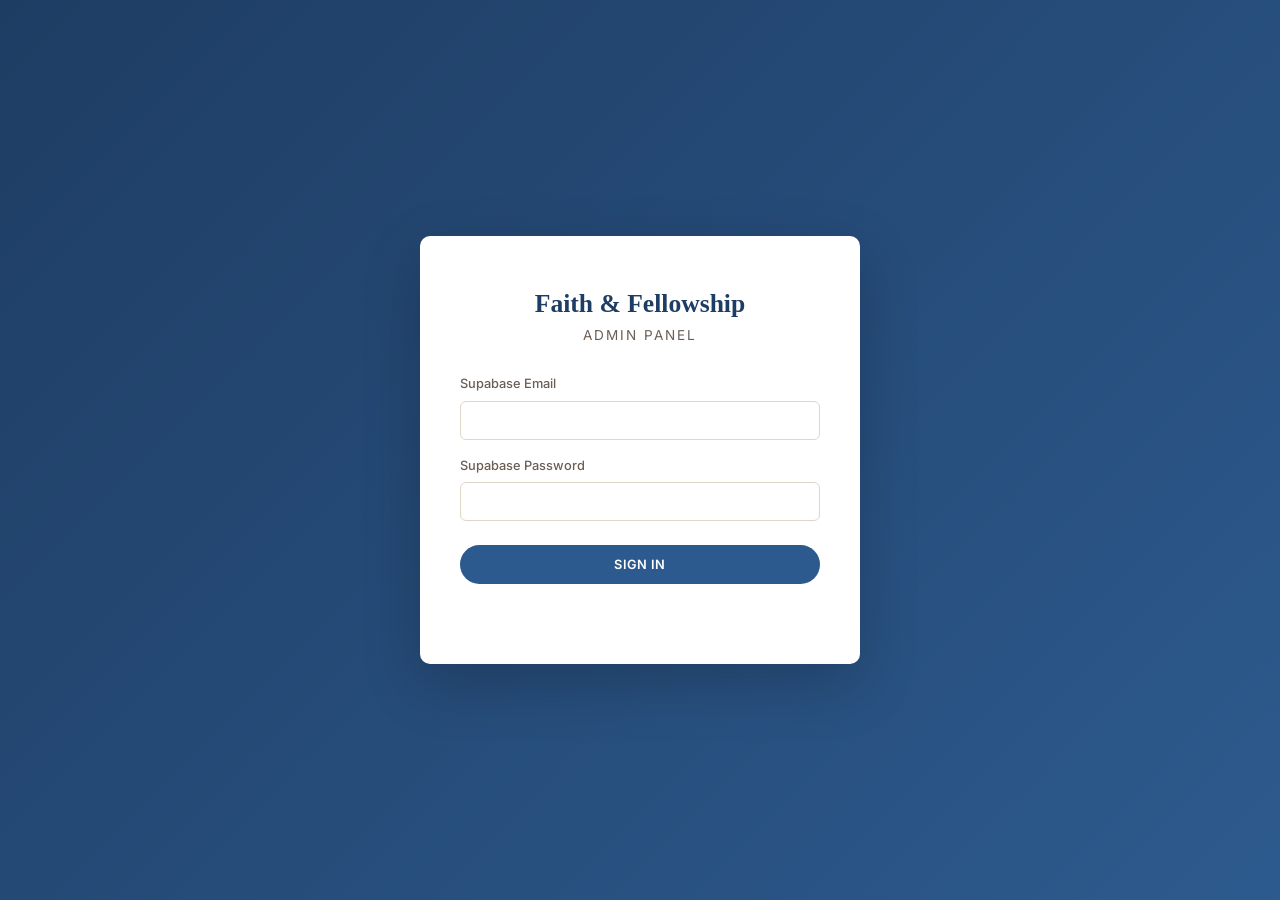
<file: admin.html>
<!DOCTYPE html>
<html lang="en">
<head>
  <meta charset="UTF-8">
  <meta name="viewport" content="width=device-width, initial-scale=1.0">
  <title>Admin — Sosa's &amp; Scripture Blog</title>
  <link rel="preconnect" href="https://fonts.googleapis.com">
  <link rel="preconnect" href="https://fonts.gstatic.com" crossorigin>
  <link href="https://fonts.googleapis.com/css2?family=Inter:wght@300;400;500;600;700&display=swap" rel="stylesheet">
  <link rel="stylesheet" href="css/admin.css?v=2">
</head>
<body>

  <!-- ===== LOGIN VIEW ===== -->
  <div class="admin-view" id="viewLogin">
    <div class="admin-card login-card">
      <h1>Faith &amp; Fellowship</h1>
      <p class="login-sub">Admin Panel</p>

      <form id="loginForm">
        <label>
          Supabase Email
          <input type="email" id="loginEmail" required>
        </label>
        <label>
          Supabase Password
          <input type="password" id="loginPassword" required>
        </label>
        <button type="submit" class="btn btn-primary">Sign In</button>
        <p class="login-error" id="loginError"></p>
      </form>

      <div id="loginMfaStep" style="display:none;margin-top:16px;border-top:1px solid var(--clr-border);padding-top:16px">
        <p style="text-align:center;margin-bottom:12px;font-size:0.9rem">Enter the 6-digit code from your authenticator app</p>
        <input type="text" id="loginMfaCode" placeholder="000000" maxlength="6" style="text-align:center;font-size:1.5rem;letter-spacing:8px;width:100%;box-sizing:border-box;padding:10px">
        <button type="button" class="btn btn-primary" id="loginMfaBtn" style="margin-top:12px;width:100%">Verify</button>
        <p class="login-error" id="loginMfaError"></p>
      </div>

      <div id="loginMfaEnroll" style="display:none;margin-top:16px;border-top:1px solid var(--clr-border);padding-top:16px">
        <p style="text-align:center;margin-bottom:12px;font-weight:600">Set Up Two-Factor Authentication</p>
        <p style="text-align:center;margin-bottom:12px;font-size:0.85rem">You must set up MFA before accessing the dashboard.</p>
        <p style="text-align:center;margin-bottom:12px;font-size:0.85rem">Scan the QR code with your authenticator app (e.g. Google Authenticator, Authy):</p>
        <div style="display:flex;justify-content:center;margin-bottom:12px"><div id="loginMfaQr"></div></div>
        <p style="text-align:center;font-size:0.85rem;color:var(--clr-text-light);margin-bottom:12px">Secret: <code id="loginMfaSecret"></code></p>
        <input type="text" id="loginMfaEnrollCode" placeholder="000000" maxlength="6" style="text-align:center;font-size:1.5rem;letter-spacing:8px;width:100%;box-sizing:border-box;padding:10px">
        <button type="button" class="btn btn-primary" id="loginMfaEnrollBtn" style="margin-top:12px;width:100%">Verify &amp; Enable MFA</button>
        <p class="login-error" id="loginMfaEnrollError"></p>
      </div>
    </div>
  </div>

  <!-- ===== DASHBOARD VIEW ===== -->
  <div class="admin-view" id="viewDashboard" style="display:none">
    <header class="admin-header">
      <div class="container header-inner">
        <a href="index.html" class="logo">Faith &amp; Fellowship</a>
        <nav>
          <a href="index.html" target="_blank" class="nav-link">View Site</a>
          <button id="logoutBtn" class="nav-link" style="background:none;border:none;cursor:pointer">Logout</button>
        </nav>
      </div>
    </header>

    <div class="admin-tabs container">
      <button class="tab active" data-tab="posts">Posts</button>
      <button class="tab" data-tab="settings">Site Settings</button>
      <button class="tab" data-tab="github">GitHub</button>
      <button class="tab" data-tab="account">Account</button>
    </div>

    <main class="admin-main container">

      <!-- Posts Tab -->
      <div class="tab-content" id="tabPosts">
        <div class="dash-top">
          <h2>Your Posts</h2>
          <button id="newPostBtn" class="btn btn-primary">+ New Post</button>
        </div>
        <div class="loading" id="dashLoading">Loading posts...</div>
        <table class="posts-table" id="postsTable" style="display:none">
          <thead>
            <tr>
              <th>Title</th>
              <th>Category</th>
              <th>Date</th>
              <th>Actions</th>
            </tr>
          </thead>
          <tbody id="postsBody"></tbody>
        </table>
        <p class="empty-state" id="emptyState" style="display:none">No posts yet. Click "+ New Post" to create your first post!</p>
      </div>

      <!-- Settings Tab -->
      <div class="tab-content" id="tabSettings" style="display:none">
        <div class="dash-top">
          <h2>Site Settings</h2>
          <span class="settings-hint">Edit the content shown on your blog.</span>
        </div>
        <form id="settingsForm" class="settings-form">
          <div class="settings-group">
            <h3>Global</h3>
            <label>Site Name <input type="text" id="cfg-siteName"></label>
            <label>Meta Description <textarea id="cfg-metaDescription" rows="2"></textarea></label>
          </div>
          <div class="settings-group">
            <h3>Hero Section</h3>
            <label>Title (HTML allowed) <textarea id="cfg-hero-title" rows="2"></textarea></label>
            <label>Subtitle <textarea id="cfg-hero-subtitle" rows="2"></textarea></label>
            <label>Background Image URL <input type="url" id="cfg-hero-bgImage"></label>
          </div>
          <div class="settings-group">
            <h3>About Section</h3>
            <label>Title <input type="text" id="cfg-about-title"></label>
            <label>Paragraph 1 (HTML allowed) <textarea id="cfg-about-paragraph1" rows="3"></textarea></label>
            <label>Paragraph 2 (HTML allowed) <textarea id="cfg-about-paragraph2" rows="3"></textarea></label>
            <label>Verse (HTML allowed) <textarea id="cfg-about-verse" rows="2"></textarea></label>
            <label>Image URL <input type="url" id="cfg-about-image"></label>
          </div>
          <div class="settings-group">
            <h3>Subscribe Section</h3>
            <label>Title <input type="text" id="cfg-subscribe-title"></label>
            <label>Subtitle <textarea id="cfg-subscribe-subtitle" rows="2"></textarea></label>
            <label>Success Message <input type="text" id="cfg-subscribe-successMsg"></label>
          </div>
          <div class="settings-group">
            <h3>Footer</h3>
            <label>Tagline <input type="text" id="cfg-footer-tagline"></label>
          </div>
          <div class="editor-actions">
            <button type="submit" class="btn btn-primary" id="settingsSaveBtn">Save Settings</button>
          </div>
          <p class="form-msg" id="settingsMsg"></p>
        </form>
      </div>

      <!-- GitHub Tab -->
      <div class="tab-content" id="tabGithub" style="display:none">
        <div class="dash-top">
          <h2>GitHub Settings</h2>
          <span class="settings-hint">GitHub credentials are needed to save posts and settings. They are stored on your Supabase account and never exposed in the repo.</span>
        </div>
        <form id="githubForm" class="settings-form">
          <div class="settings-group">
            <h3>Credentials</h3>
            <label>
              GitHub Token (<a href="https://github.com/settings/tokens" target="_blank">create one</a> with <code>repo</code> scope)
              <input type="password" id="githubToken" required>
            </label>
            <div class="form-row">
              <label>Repo Owner <input type="text" id="githubOwner" required></label>
              <label>Repo Name <input type="text" id="githubRepo" required></label>
            </div>
            <div class="editor-actions">
              <button type="submit" class="btn btn-primary" id="githubSaveBtn">Save GitHub Settings</button>
            </div>
            <p class="form-msg" id="githubMsg"></p>
          </div>
          <div class="settings-group" id="githubStatusGroup">
            <h3>Status</h3>
            <p id="githubStatus" style="font-size:0.85rem;color:var(--clr-text-light)">Not configured.</p>
          </div>
        </form>
      </div>

      <!-- Account Tab -->
      <div class="tab-content" id="tabAccount" style="display:none">
        <div class="dash-top">
          <h2>Account</h2>
        </div>

        <form id="passwordForm" class="settings-form">
          <div class="settings-group">
            <h3>Change Password</h3>
            <p style="font-size:0.85rem;color:var(--clr-text-light);margin-bottom:12px">This updates your Supabase Auth password.</p>
            <label>New Password <input type="password" id="pw-new" required minlength="6"></label>
            <label>Confirm New Password <input type="password" id="pw-confirm" required minlength="6"></label>
            <div class="editor-actions">
              <button type="submit" class="btn btn-primary" id="pwSaveBtn">Update Password</button>
            </div>
            <p class="form-msg" id="pwMsg"></p>
          </div>
        </form>

        <div class="settings-group mfa-group">
          <h3>Multi-Factor Authentication</h3>
          <p class="mfa-status" id="mfaStatus">Status: <span class="mfa-disabled">Checking...</span></p>
          <div id="mfaEnroll" style="display:none">
            <button type="button" class="btn btn-primary" id="mfaStartEnrollBtn">Enable MFA</button>
            <div id="mfaEnrollStep" style="display:none">
              <p class="mfa-desc">Scan this QR code with your authenticator app (e.g. Google Authenticator, Authy):</p>
              <div class="mfa-qr-wrap"><div id="mfaQr"></div></div>
              <p class="mfa-secret-label">Secret: <code id="mfaSecret"></code></p>
              <div class="mfa-verify">
                <label>Verify the code from your app:
                  <input type="text" id="mfaVerifyCode" maxlength="6" placeholder="000000" style="text-align:center;font-size:1.2rem;letter-spacing:4px">
                </label>
                <button type="button" class="btn btn-primary" id="mfaVerifyBtn">Verify &amp; Enable</button>
              </div>
              <p class="form-msg" id="mfaEnrollMsg"></p>
            </div>
          </div>
          <div id="mfaActive" style="display:none">
            <p><i class="fas fa-check-circle" style="color:var(--clr-primary)"></i> MFA is enabled</p>
            <button type="button" class="btn btn-danger btn-sm" id="mfaDisableBtn">Disable MFA</button>
            <p class="form-msg" id="mfaDisableMsg"></p>
          </div>
        </div>

        <div class="settings-group">
          <h3>Session</h3>
          <button type="button" class="btn btn-danger" id="sessionLogoutBtn">Sign Out of All Sessions</button>
          <p class="form-msg" id="sessionMsg"></p>
        </div>
      </div>

    </main>
  </div>

  <!-- ===== EDITOR VIEW ===== -->
  <div class="admin-view" id="viewEditor" style="display:none">
    <header class="admin-header">
      <div class="container header-inner">
        <a href="index.html" class="logo">Faith &amp; Fellowship</a>
        <nav>
          <button id="editorBackBtn" class="nav-link" style="background:none;border:none;cursor:pointer">&larr; Back</button>
        </nav>
      </div>
    </header>
    <main class="admin-main container">
      <h2 id="editorTitle">New Post</h2>
      <form id="editorForm" class="editor-form">
        <div class="form-row">
          <label>Title <input type="text" id="edTitle" required></label>
          <label>Slug <input type="text" id="edSlug" required></label>
        </div>
        <div class="form-row">
          <label>Category <input type="text" id="edCategory" placeholder="e.g. Faith, Prayer, Grace" required></label>
          <label>Author <input type="text" id="edAuthor" value="Ministry Team" required></label>
        </div>
        <div class="form-row">
          <label>Date <input type="date" id="edDate" required></label>
          <label>Image URL
            <div class="img-url-row">
              <input type="url" id="edImage" placeholder="https://images.unsplash.com/...">
              <button type="button" class="btn btn-secondary btn-sm" id="edImageUploadBtn">Upload</button>
            </div>
          </label>
          <input type="file" id="edImageFile" accept="image/*" style="display:none">
        </div>
        <label>Excerpt (shown on the blog grid) <textarea id="edExcerpt" rows="2" required></textarea></label>
        <label>Content (HTML allowed) <textarea id="edContent" rows="12" required></textarea></label>
        <div class="editor-actions">
          <button type="submit" class="btn btn-primary" id="edSaveBtn">Publish Post</button>
          <button type="button" class="btn btn-secondary" id="edCancelBtn">Cancel</button>
        </div>
        <p class="form-msg" id="edMsg"></p>
      </form>
    </main>
  </div>

  <script src="js/supabase.js?v=13"></script>
  <script src="js/admin.js?v=19"></script>
</body>
</html>
</file>
<file: css/admin.css>
*, *::before, *::after { box-sizing: border-box; margin: 0; padding: 0; }
html { scroll-behavior: smooth; }

:root {
  --clr-primary: #2D5A8E;
  --clr-primary-dark: #1E3D63;
  --clr-accent: #C9953C;
  --clr-bg: #F5F0E8;
  --clr-text: #2C2420;
  --clr-text-light: #6B5E55;
  --clr-white: #FFFFFF;
  --clr-border: #E0D6C8;
  --clr-danger: #C0392B;
  --clr-success: #27AE60;
  --ff-sans: 'Inter', -apple-system, sans-serif;
  --radius: 10px;
  --header-h: 64px;
  --max-width: 960px;
}

body {
  font-family: var(--ff-sans);
  font-size: 0.95rem;
  line-height: 1.6;
  color: var(--clr-text);
  background: var(--clr-bg);
  -webkit-font-smoothing: antialiased;
}

a { color: var(--clr-primary); }
.container { max-width: var(--max-width); margin: 0 auto; padding: 0 24px; }

.btn {
  display: inline-block;
  font-family: var(--ff-sans);
  font-weight: 600;
  font-size: 0.8rem;
  padding: 10px 24px;
  border-radius: 50px;
  border: none;
  cursor: pointer;
  transition: all 0.2s;
  text-transform: uppercase;
  letter-spacing: 0.3px;
}
.btn-primary { background: var(--clr-primary); color: var(--clr-white); }
.btn-primary:hover { background: var(--clr-primary-dark); }
.btn-secondary { background: var(--clr-border); color: var(--clr-text); }
.btn-secondary:hover { background: #d0c4b4; }
.btn-danger { background: var(--clr-danger); color: var(--clr-white); }
.btn-danger:hover { background: #A93226; }
.btn-sm { padding: 6px 14px; font-size: 0.75rem; }

input, textarea {
  width: 100%;
  padding: 10px 14px;
  border: 1px solid var(--clr-border);
  border-radius: 6px;
  font-family: var(--ff-sans);
  font-size: 0.9rem;
  color: var(--clr-text);
  background: var(--clr-white);
  transition: border-color 0.2s;
}
input:focus, textarea:focus {
  outline: none;
  border-color: var(--clr-primary);
  box-shadow: 0 0 0 3px rgba(45,90,142,0.10);
}
textarea { resize: vertical; }
label { display: block; font-size: 0.8rem; font-weight: 500; color: var(--clr-text-light); margin-bottom: 4px; }
label input, label textarea { margin-top: 6px; }

/* ===== LOGIN ===== */
.admin-view { min-height: 100vh; }
#viewLogin {
  display: flex;
  align-items: center;
  justify-content: center;
  background: linear-gradient(135deg, var(--clr-primary-dark), var(--clr-primary));
}
.login-card {
  background: var(--clr-white);
  border-radius: var(--radius);
  padding: 48px 40px;
  width: 100%;
  max-width: 440px;
  box-shadow: 0 20px 60px rgba(0,0,0,0.20);
}
.login-card h1 {
  font-family: 'Georgia', serif;
  font-size: 1.6rem;
  color: var(--clr-primary-dark);
  text-align: center;
}
.login-sub {
  text-align: center;
  color: var(--clr-text-light);
  font-size: 0.85rem;
  margin-bottom: 28px;
  text-transform: uppercase;
  letter-spacing: 2px;
}
.login-card .form-row { display: grid; grid-template-columns: 1fr 1fr; gap: 12px; }
.login-card label { margin-bottom: 16px; }
.login-card .btn { width: 100%; margin-top: 8px; padding: 12px; }
.login-card a { font-size: 0.8rem; }
.login-card code { font-size: 0.75rem; background: #f0ede8; padding: 1px 5px; border-radius: 3px; }
.login-error { color: var(--clr-danger); font-size: 0.8rem; text-align: center; margin-top: 12px; min-height: 20px; }

/* ===== HEADER ===== */
.admin-header {
  height: var(--header-h);
  background: rgba(255,255,255,0.95);
  backdrop-filter: blur(8px);
  border-bottom: 1px solid var(--clr-border);
  position: sticky;
  top: 0;
  z-index: 100;
}
.admin-header .header-inner {
  display: flex;
  align-items: center;
  justify-content: space-between;
  height: 100%;
}
.admin-header .logo {
  font-family: 'Georgia', serif;
  font-size: 1.2rem;
  font-weight: 600;
  color: var(--clr-primary-dark);
  text-decoration: none;
}
.admin-header nav { display: flex; gap: 16px; align-items: center; }
.admin-header .nav-link {
  font-size: 0.8rem;
  font-weight: 500;
  color: var(--clr-text);
  text-transform: uppercase;
  letter-spacing: 0.5px;
  text-decoration: none;
}
.admin-header .nav-link:hover { color: var(--clr-primary); }

/* ===== TABS ===== */
.admin-tabs {
  display: flex;
  gap: 0;
  border-bottom: 2px solid var(--clr-border);
  background: var(--clr-white);
}
.admin-tabs .tab {
  padding: 14px 28px;
  font-family: var(--ff-sans);
  font-size: 0.8rem;
  font-weight: 500;
  text-transform: uppercase;
  letter-spacing: 0.5px;
  color: var(--clr-text-light);
  background: none;
  border: none;
  cursor: pointer;
  transition: all 0.2s;
  border-bottom: 2px solid transparent;
  margin-bottom: -2px;
}
.admin-tabs .tab:hover { color: var(--clr-text); }
.admin-tabs .tab.active {
  color: var(--clr-primary);
  border-bottom-color: var(--clr-primary);
}

/* ===== DASHBOARD ===== */
.admin-main { padding: 40px 24px; }
.dash-top { display: flex; justify-content: space-between; align-items: center; margin-bottom: 28px; }
.dash-top h2 { font-size: 1.5rem; font-weight: 600; color: var(--clr-primary-dark); }
.settings-hint { font-size: 0.85rem; color: var(--clr-text-light); }
.loading { text-align: center; color: var(--clr-text-light); padding: 60px 0; }

.posts-table {
  width: 100%;
  border-collapse: collapse;
  background: var(--clr-white);
  border-radius: var(--radius);
  overflow: hidden;
  box-shadow: 0 2px 12px rgba(0,0,0,0.06);
}
.posts-table th {
  text-align: left;
  padding: 14px 16px;
  font-size: 0.75rem;
  text-transform: uppercase;
  letter-spacing: 1px;
  color: var(--clr-text-light);
  background: var(--clr-bg);
  border-bottom: 1px solid var(--clr-border);
}
.posts-table td {
  padding: 12px 16px;
  border-bottom: 1px solid var(--clr-border);
  font-size: 0.9rem;
}
.posts-table tr:last-child td { border-bottom: none; }
.posts-table .post-title { font-weight: 500; color: var(--clr-text); }
.posts-table .post-category {
  display: inline-block;
  font-size: 0.7rem;
  font-weight: 600;
  text-transform: uppercase;
  letter-spacing: 0.5px;
  padding: 2px 10px;
  border-radius: 50px;
  background: var(--clr-bg);
  color: var(--clr-text-light);
}
.posts-table .actions { display: flex; gap: 8px; }
.posts-table .actions .btn { min-width: 60px; text-align: center; }
.empty-state { text-align: center; color: var(--clr-text-light); padding: 60px 0; }

/* ===== SETTINGS FORM ===== */
.settings-form { max-width: 700px; }
.settings-group {
  background: var(--clr-white);
  border-radius: var(--radius);
  padding: 24px 28px;
  margin-bottom: 20px;
  box-shadow: 0 2px 12px rgba(0,0,0,0.06);
}
.settings-group h3 {
  font-size: 1rem;
  font-weight: 600;
  color: var(--clr-primary-dark);
  margin-bottom: 18px;
  padding-bottom: 10px;
  border-bottom: 1px solid var(--clr-border);
}
.settings-group label { margin-bottom: 14px; }
.settings-group label:last-child { margin-bottom: 0; }

/* ===== EDITOR ===== */
.editor-form { background: var(--clr-white); padding: 32px; border-radius: var(--radius); box-shadow: 0 2px 12px rgba(0,0,0,0.06); }
.editor-form .form-row { display: grid; grid-template-columns: 1fr 1fr; gap: 16px; margin-bottom: 16px; }
.editor-form label { margin-bottom: 16px; }
.editor-form textarea#edContent { font-family: 'Courier New', monospace; font-size: 0.9rem; line-height: 1.5; }
.img-url-row { display: flex; gap: 8px; margin-top: 6px; }
.img-url-row input { flex: 1; }
.img-url-row .btn { flex-shrink: 0; }
.editor-actions { display: flex; gap: 12px; margin-top: 8px; }
.form-msg { margin-top: 12px; font-size: 0.85rem; min-height: 20px; }
.form-msg.success { color: var(--clr-success); }
.form-msg.error { color: var(--clr-danger); }

/* ===== MFA ===== */
.mfa-group { max-width: 700px; }
.mfa-status { font-size: 0.95rem; margin-bottom: 16px; }
.mfa-enabled { color: var(--clr-success); font-weight: 600; }
.mfa-disabled { color: var(--clr-danger); font-weight: 600; }
.mfa-desc { font-size: 0.85rem; color: var(--clr-text-light); margin-bottom: 16px; }
.mfa-qr-wrap { display: flex; justify-content: center; margin: 16px 0; }
#mfaQr { padding: 12px; background: var(--clr-white); border-radius: 8px; box-shadow: 0 2px 8px rgba(0,0,0,0.06); }
#mfaQr canvas, #mfaQr img { display: block; }
.mfa-secret-label { font-size: 0.8rem; color: var(--clr-text-light); text-align: center; margin-bottom: 4px; }
.mfa-secret {
  font-family: 'Courier New', monospace;
  font-size: 0.85rem;
  text-align: center;
  background: var(--clr-bg);
  padding: 10px;
  border-radius: 6px;
  letter-spacing: 1px;
  word-break: break-all;
  margin-bottom: 16px;
  user-select: all;
}
.mfa-verify { max-width: 300px; margin: 0 auto; }
.mfa-verify .btn { width: 100%; margin-top: 8px; }
.mfa-actions { margin-top: 12px; }
.mfa-recovery-section { display: flex; gap: 10px; align-items: center; flex-wrap: wrap; }
.mfa-recovery-codes {
  display: flex;
  flex-wrap: wrap;
  gap: 8px;
  justify-content: center;
  margin: 16px 0;
}
.mfa-recovery-codes .rcode {
  font-family: 'Courier New', monospace;
  font-size: 0.9rem;
  background: var(--clr-bg);
  padding: 8px 14px;
  border-radius: 6px;
  letter-spacing: 1px;
}
.mfa-verify .form-msg { text-align: center; }

/* ===== RESPONSIVE ===== */
@media (max-width: 680px) {
  .login-card { padding: 32px 24px; }
  .login-card .form-row,
  .editor-form .form-row { grid-template-columns: 1fr; }
  .dash-top { flex-direction: column; gap: 12px; text-align: center; }
  .posts-table { font-size: 0.8rem; }
  .posts-table th, .posts-table td { padding: 10px 10px; }
  .posts-table .actions { flex-direction: column; gap: 4px; }
  .editor-form { padding: 20px; }
  .admin-tabs .tab { padding: 12px 16px; font-size: 0.75rem; }
  .settings-group { padding: 18px; }
}
</file>
